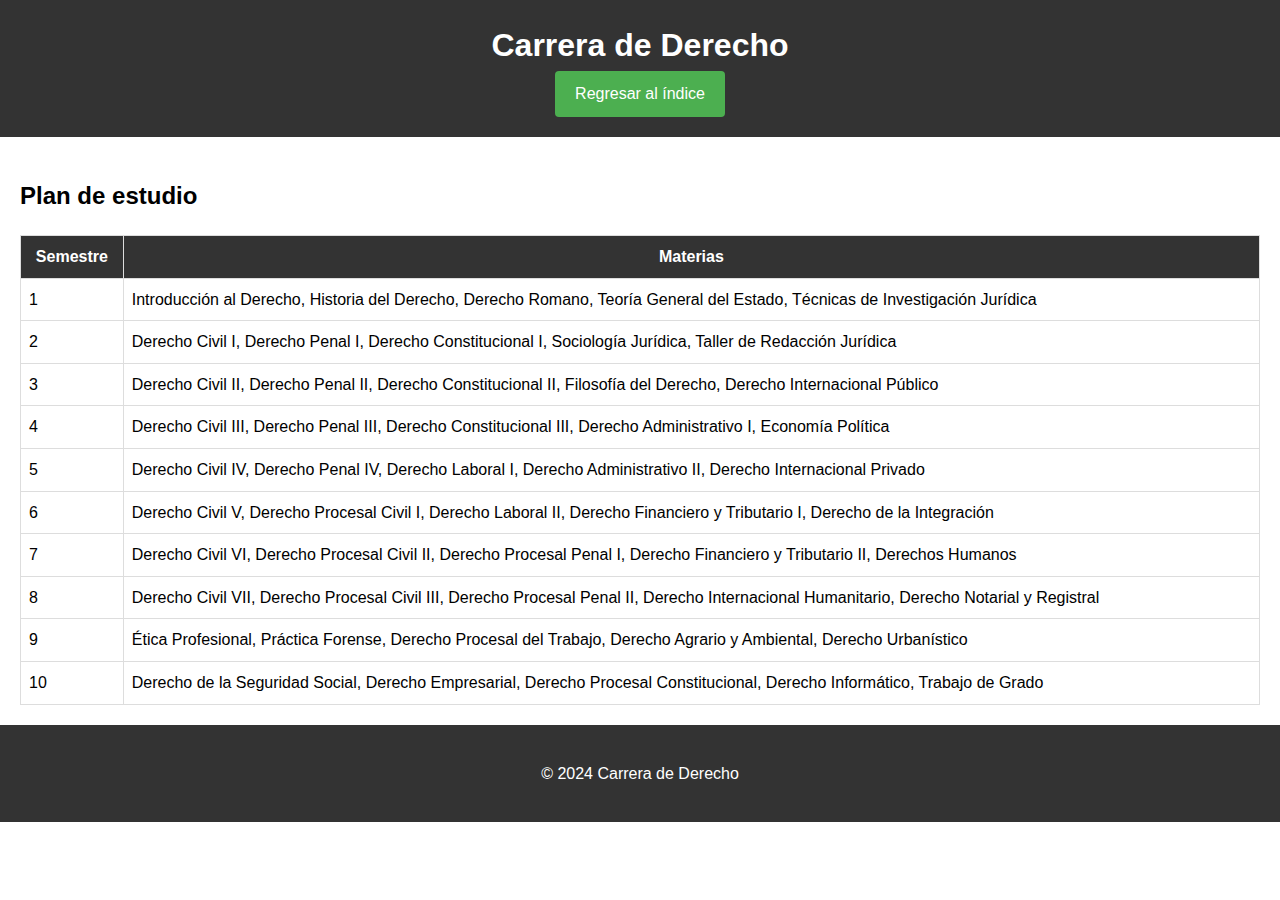
<file: pages/Derecho.html>
<!DOCTYPE html>
<html lang="es">
<head>
    <meta charset="UTF-8">
    <meta name="viewport" content="width=device-width, initial-scale=1.0">
    <title>Carrera de Derecho - Pensum y Materias</title>
    <link rel="stylesheet" href="/styles/Derecho.css">
</head>
<body>
    <header>
        <h1>Carrera de Derecho</h1>
        <!-- Botón de regresar al índice -->
        <a href="/index.html" class="boton-regresar">Regresar al índice</a>
    </header>
    <main>
        <section id="pensum">
            <h2>Plan de estudio</h2>
            <table>
                <tr>
                    <th>Semestre</th>
                    <th>Materias</th>
                </tr>
                <tr>
                    <td>1</td>
                    <td>Introducción al Derecho, Historia del Derecho, Derecho Romano, Teoría General del Estado, Técnicas de Investigación Jurídica</td>
                </tr>
                <tr>
                    <td>2</td>
                    <td>Derecho Civil I, Derecho Penal I, Derecho Constitucional I, Sociología Jurídica, Taller de Redacción Jurídica</td>
                </tr>
                <tr>
                    <td>3</td>
                    <td>Derecho Civil II, Derecho Penal II, Derecho Constitucional II, Filosofía del Derecho, Derecho Internacional Público</td>
                </tr>
                <tr>
                    <td>4</td>
                    <td>Derecho Civil III, Derecho Penal III, Derecho Constitucional III, Derecho Administrativo I, Economía Política</td>
                </tr>
                <tr>
                    <td>5</td>
                    <td>Derecho Civil IV, Derecho Penal IV, Derecho Laboral I, Derecho Administrativo II, Derecho Internacional Privado</td>
                </tr>
                <tr>
                    <td>6</td>
                    <td>Derecho Civil V, Derecho Procesal Civil I, Derecho Laboral II, Derecho Financiero y Tributario I, Derecho de la Integración</td>
                </tr>
                <tr>
                    <td>7</td>
                    <td>Derecho Civil VI, Derecho Procesal Civil II, Derecho Procesal Penal I, Derecho Financiero y Tributario II, Derechos Humanos</td>
                </tr>
                <tr>
                    <td>8</td>
                    <td>Derecho Civil VII, Derecho Procesal Civil III, Derecho Procesal Penal II, Derecho Internacional Humanitario, Derecho Notarial y Registral</td>
                </tr>
                <tr>
                    <td>9</td>
                    <td>Ética Profesional, Práctica Forense, Derecho Procesal del Trabajo, Derecho Agrario y Ambiental, Derecho Urbanístico</td>
                </tr>
                <tr>
                    <td>10</td>
                    <td>Derecho de la Seguridad Social, Derecho Empresarial, Derecho Procesal Constitucional, Derecho Informático, Trabajo de Grado</td>
                </tr>
            </table>
        </section>
    </main>
    <footer>
        <p>&copy; 2024 Carrera de Derecho</p>
    </footer>
</body>
</html>
</file>
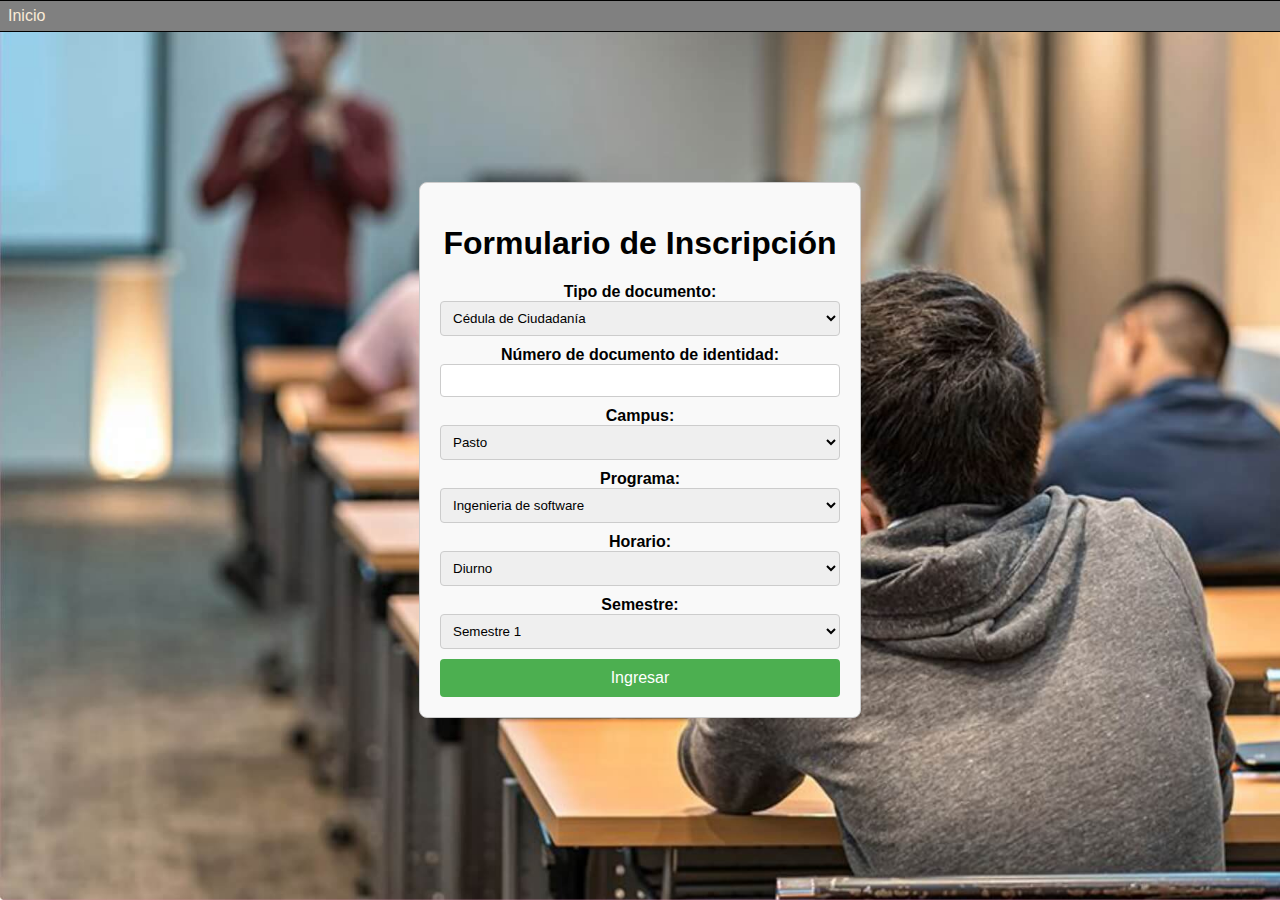
<file: pages/Formulario.html>
<!DOCTYPE html>
<html lang="es">
<head>
  <meta charset="UTF-8">
  <meta name="viewport" content="width=device-width, initial-scale=1.0">
  <title>Formulario de Inscripción</title>
  <link rel="stylesheet" href="/styles/Formulario.css">

</head>
<body>
  <nav class="nav-inicio">
    <a href="/index.html" style="text-decoration: none; color: antiquewhite;">Inicio</a></li>
  </nav>

  <form action="#" method="POST">
    <h1>Formulario de Inscripción</h1>

    <label for="tipo_documento">Tipo de documento:</label><br>
    <select id="tipo_documento" name="tipo_documento">
      <option value="CC">Cédula de Ciudadanía</option>
      <option value="CC">Cédula de Extranjeria</option>
      <option value="CC">Targeta de indentidad</option>
      <option value="CC">Pasaporte</option>
    </select><br>

    <label for="numero_documento">Número de documento de identidad:</label><br>
    <input type="text" id="numero_documento" name="numero_documento" placeholder=" " required><br>

    <label for="campus">Campus:</label><br>
    <select id="campus" name="campus">
      <option value="campus1">Pasto</option>
      <option value="campus2">Medellin</option>
      <option value="campus2">Santa Martha</option>

    </select><br>

    <label for="programa">Programa:</label><br>
    <select id="programa" name="programa">
      <option value="programa1">Ingenieria de software</option>
      <option value="programa2">Derecho</option>
      <option value="programa2">Medicina</option>
      <option value="programa2">Enfermeria</option>
    </select><br>

    <label for="horario">Horario:</label><br>
    <select id="horario" name="horario">
      <option value="horario1">Diurno</option>
      <option value="horario2">Nocturno</option>
    </select><br>

    <label for="semestre">Semestre:</label><br>
    <select id="semestre" name="semestre">
      <option value="semestre1">Semestre 1</option>
      <option value="semestre2">Semestre 2</option>
      <option value="semestre2">Semestre 3</option>
      <option value="semestre2">Semestre 4</option>
      <option value="semestre2">Semestre 5</option>
      <option value="semestre2">Semestre 6</option>
      <option value="semestre2">Semestre 7</option>
      <option value="semestre2">Semestre 8</option>
      <option value="semestre2">Semestre 9</option>
      <option value="semestre2">Semestre 10</option>
    </select><br>

    <input type="submit" value="Ingresar">
  </form>
</body>
</html>
</file>
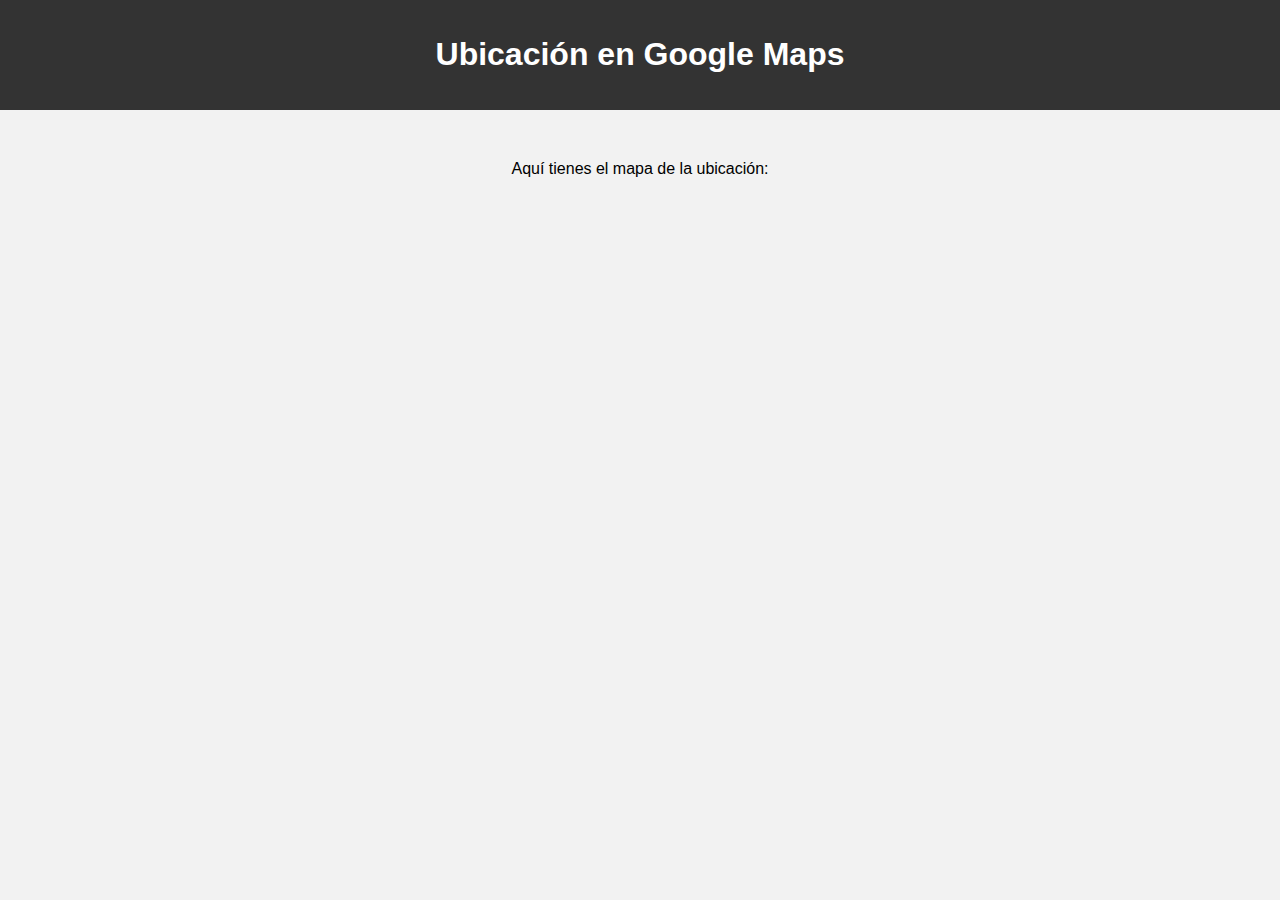
<file: pages/mapaGoogle.html>
<!DOCTYPE html>
<html lang="es">
<head>
    <meta charset="UTF-8">
    <meta name="viewport" content="width=device-width, initial-scale=1.0">
    <title>Ubicación en Google Maps</title>
    <link rel="stylesheet" href="/styles/mapa.css">
</head>
<body>

<header>
    <h1>Ubicación en Google Maps</h1>
</header>

<main>
    <p>Aquí tienes el mapa de la ubicación:</p>
    <div class="map-container">
        <iframe
            width="600"
            height="450"
            style="border:0"
            loading="lazy"
            allowfullscreen
            src="https://www.google.com/maps/embed?pb=!1m18!1m12!1m3!1d7947.222230394912!2d-77.282321475245!3d1.2133050832853162!2m3!1f0!2f0!3f0!3m2!1i1024!2i768!4f13.1!3m3!1m2!1s0x92bbae3b8b202291%3A0xfbd3626355ff5d0a!2sPasto%2C%20Nari%C3%B1o%2C%20Colombia!5e0!3m2!1sen!2sus!4v1660024114723!5m2!1sen!2sus">
        </iframe>
    </div>
</main>

</body>
</html>
</file>
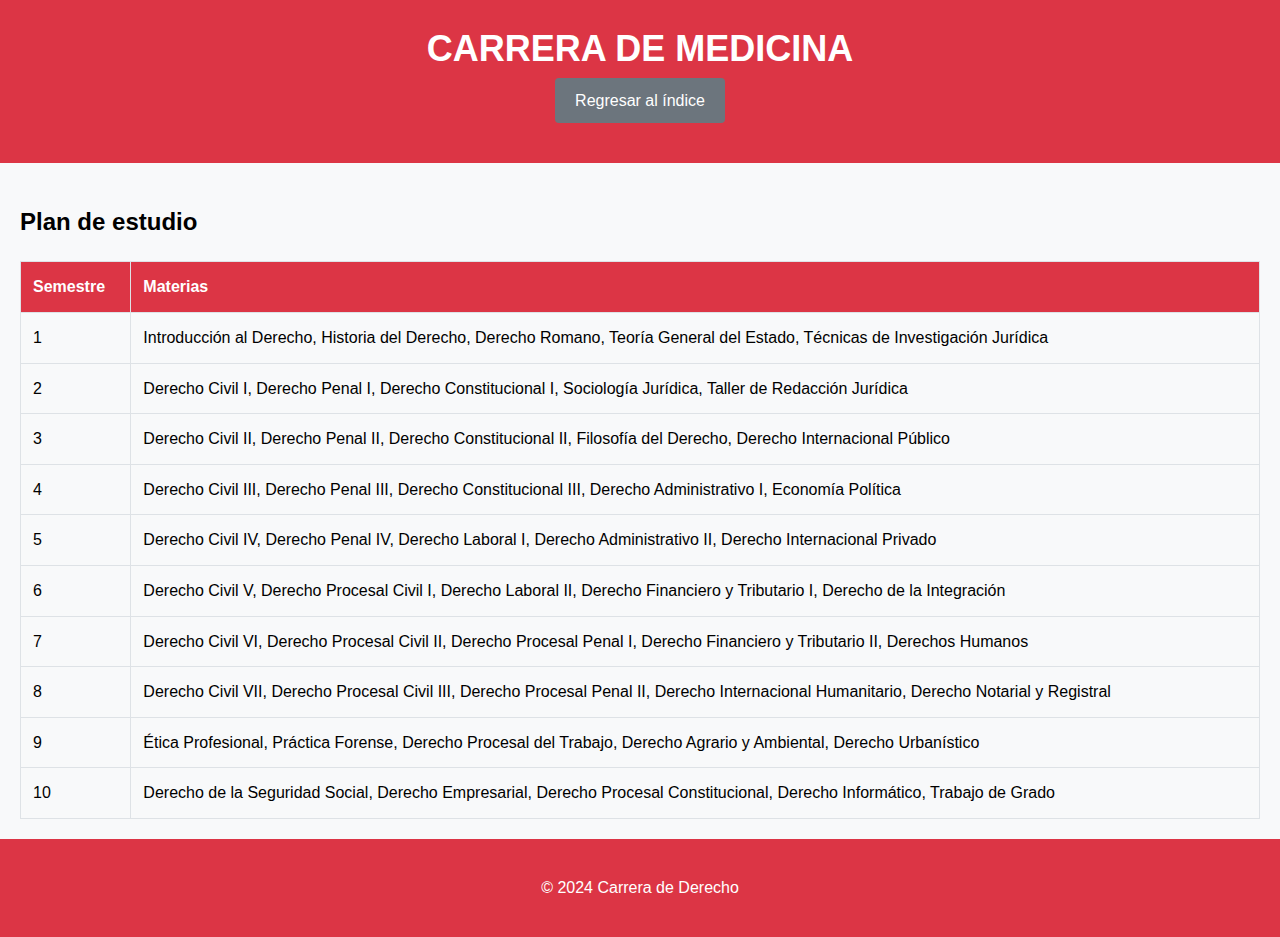
<file: pages/Medicina.html>
<!DOCTYPE html>
<html lang="es">
<head>
    <meta charset="UTF-8">
    <meta name="viewport" content="width=device-width, initial-scale=1.0">
    <title>Carrera de Medicina</title>
    <link rel="stylesheet" href="/styles/medicina.css">
</head>
<body>
    <header>
        <h1>Carrera de Medicina</h1>
        <!-- Botón de regresar al índice -->
        <a href="/index.html" class="boton-regresar">Regresar al índice</a>
    </header>
    <main>
        <section id="pensum">
            <h2>Plan de estudio</h2>
            <table>
                <tr>
                    <th>Semestre</th>
                    <th>Materias</th>
                </tr>
                <tr>
                    <td>1</td>
                    <td>Introducción al Derecho, Historia del Derecho, Derecho Romano, Teoría General del Estado, Técnicas de Investigación Jurídica</td>
                </tr>
                <tr>
                    <td>2</td>
                    <td>Derecho Civil I, Derecho Penal I, Derecho Constitucional I, Sociología Jurídica, Taller de Redacción Jurídica</td>
                </tr>
                <tr>
                    <td>3</td>
                    <td>Derecho Civil II, Derecho Penal II, Derecho Constitucional II, Filosofía del Derecho, Derecho Internacional Público</td>
                </tr>
                <tr>
                    <td>4</td>
                    <td>Derecho Civil III, Derecho Penal III, Derecho Constitucional III, Derecho Administrativo I, Economía Política</td>
                </tr>
                <tr>
                    <td>5</td>
                    <td>Derecho Civil IV, Derecho Penal IV, Derecho Laboral I, Derecho Administrativo II, Derecho Internacional Privado</td>
                </tr>
                <tr>
                    <td>6</td>
                    <td>Derecho Civil V, Derecho Procesal Civil I, Derecho Laboral II, Derecho Financiero y Tributario I, Derecho de la Integración</td>
                </tr>
                <tr>
                    <td>7</td>
                    <td>Derecho Civil VI, Derecho Procesal Civil II, Derecho Procesal Penal I, Derecho Financiero y Tributario II, Derechos Humanos</td>
                </tr>
                <tr>
                    <td>8</td>
                    <td>Derecho Civil VII, Derecho Procesal Civil III, Derecho Procesal Penal II, Derecho Internacional Humanitario, Derecho Notarial y Registral</td>
                </tr>
                <tr>
                    <td>9</td>
                    <td>Ética Profesional, Práctica Forense, Derecho Procesal del Trabajo, Derecho Agrario y Ambiental, Derecho Urbanístico</td>
                </tr>
                <tr>
                    <td>10</td>
                    <td>Derecho de la Seguridad Social, Derecho Empresarial, Derecho Procesal Constitucional, Derecho Informático, Trabajo de Grado</td>
                </tr>
            </table>
        </section>
    </main>
    <footer>
        <p>&copy; 2024 Carrera de Derecho</p>
    </footer>
</body>
</html>
</file>
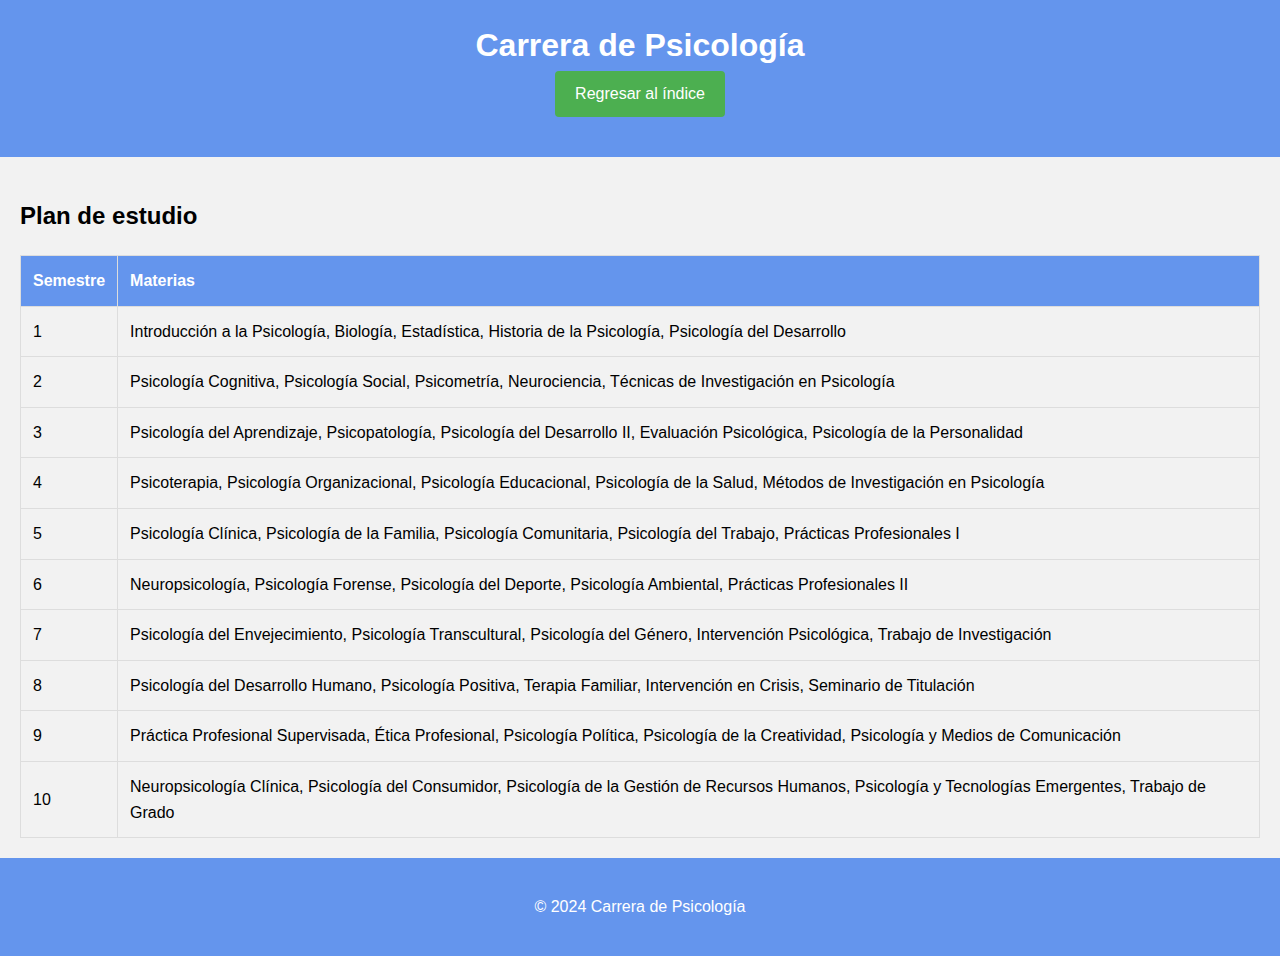
<file: pages/psicologia.html>
<!DOCTYPE html>
<html lang="es">
<head>
    <meta charset="UTF-8">
    <meta name="viewport" content="width=device-width, initial-scale=1.0">
    <title>Carrera de Psicología - Pensum y Materias</title>
    <link rel="stylesheet" href="/styles/psicologia.css">
</head>
<body>
    <header>
        <h1>Carrera de Psicología</h1>
        <!-- Botón de regresar al índice -->
        <a href="/index.html" class="boton-regresar">Regresar al índice</a>
    </header>
    <main>
        <section id="pensum">
            <h2>Plan de estudio</h2>
            <table>
                <tr>
                    <th>Semestre</th>
                    <th>Materias</th>
                </tr>
                <tr>
                    <td>1</td>
                    <td>Introducción a la Psicología, Biología, Estadística, Historia de la Psicología, Psicología del Desarrollo</td>
                </tr>
                <tr>
                    <td>2</td>
                    <td>Psicología Cognitiva, Psicología Social, Psicometría, Neurociencia, Técnicas de Investigación en Psicología</td>
                </tr>
                <tr>
                    <td>3</td>
                    <td>Psicología del Aprendizaje, Psicopatología, Psicología del Desarrollo II, Evaluación Psicológica, Psicología de la Personalidad</td>
                </tr>
                <tr>
                    <td>4</td>
                    <td>Psicoterapia, Psicología Organizacional, Psicología Educacional, Psicología de la Salud, Métodos de Investigación en Psicología</td>
                </tr>
                <tr>
                    <td>5</td>
                    <td>Psicología Clínica, Psicología de la Familia, Psicología Comunitaria, Psicología del Trabajo, Prácticas Profesionales I</td>
                </tr>
                <tr>
                    <td>6</td>
                    <td>Neuropsicología, Psicología Forense, Psicología del Deporte, Psicología Ambiental, Prácticas Profesionales II</td>
                </tr>
                <tr>
                    <td>7</td>
                    <td>Psicología del Envejecimiento, Psicología Transcultural, Psicología del Género, Intervención Psicológica, Trabajo de Investigación</td>
                </tr>
                <tr>
                    <td>8</td>
                    <td>Psicología del Desarrollo Humano, Psicología Positiva, Terapia Familiar, Intervención en Crisis, Seminario de Titulación</td>
                </tr>
                <tr>
                    <td>9</td>
                    <td>Práctica Profesional Supervisada, Ética Profesional, Psicología Política, Psicología de la Creatividad, Psicología y Medios de Comunicación</td>
                </tr>
                <tr>
                    <td>10</td>
                    <td>Neuropsicología Clínica, Psicología del Consumidor, Psicología de la Gestión de Recursos Humanos, Psicología y Tecnologías Emergentes, Trabajo de Grado</td>
                </tr>
            </table>
        </section>
    </main>
    <footer>
        <p>&copy; 2024 Carrera de Psicología</p>
    </footer>
</body>
</html>
</file>
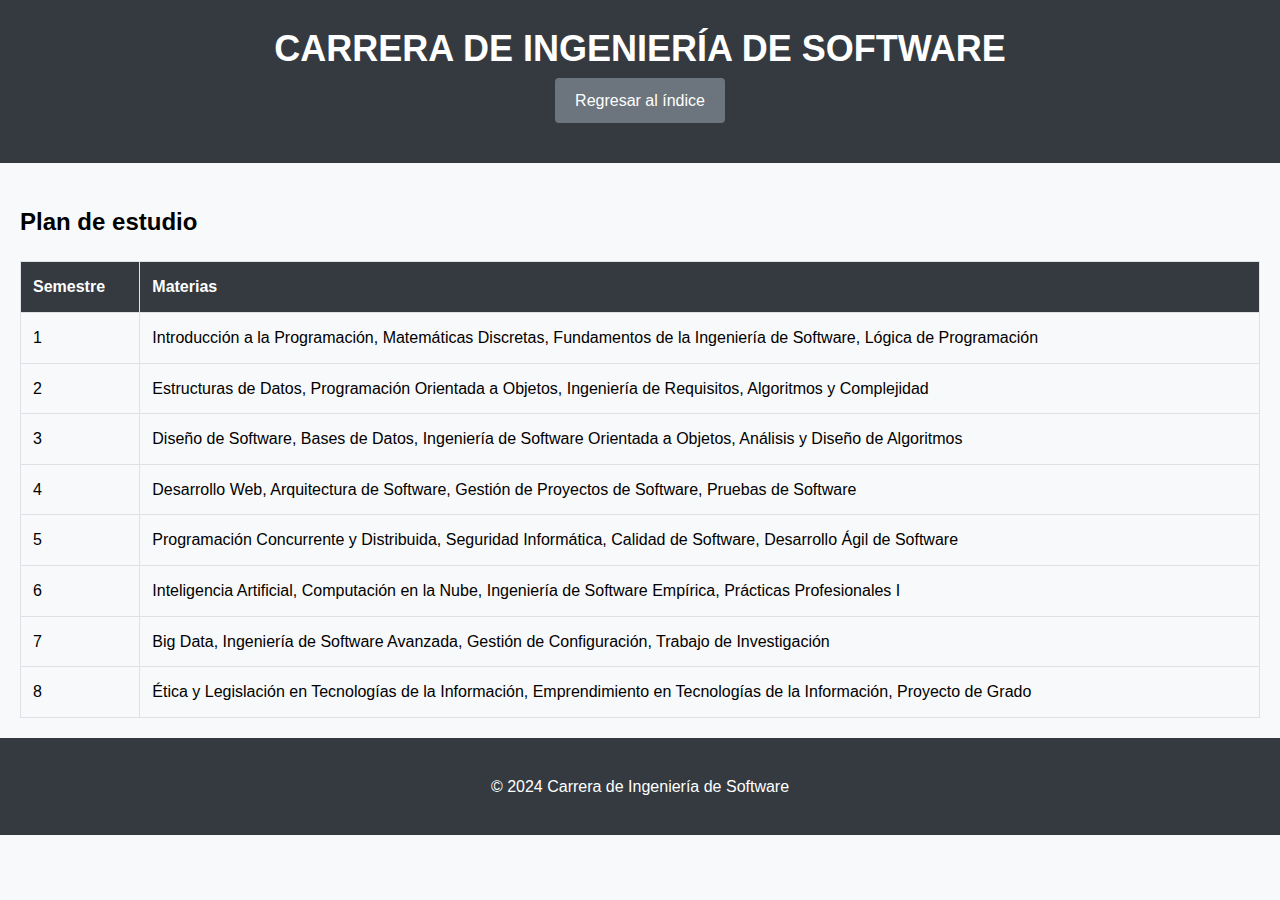
<file: pages/software.html>
<!DOCTYPE html>
<html lang="es">
<head>
    <meta charset="UTF-8">
    <meta name="viewport" content="width=device-width, initial-scale=1.0">
    <title>Carrera de Ingeniería de Software - Pensum y Materias</title>
    <link rel="stylesheet" href="/styles/software.css">
</head>
<body>
    <header>
        <h1>Carrera de Ingeniería de Software</h1>
        <!-- Botón de regresar al índice -->
        <a href="/index.html" class="boton-regresar">Regresar al índice</a>
    </header>
    <main>
        <section id="pensum">
            <h2>Plan de estudio</h2>
            <table>
                <tr>
                    <th>Semestre</th>
                    <th>Materias</th>
                </tr>
                <tr>
                    <td>1</td>
                    <td>Introducción a la Programación, Matemáticas Discretas, Fundamentos de la Ingeniería de Software, Lógica de Programación</td>
                </tr>
                <tr>
                    <td>2</td>
                    <td>Estructuras de Datos, Programación Orientada a Objetos, Ingeniería de Requisitos, Algoritmos y Complejidad</td>
                </tr>
                <tr>
                    <td>3</td>
                    <td>Diseño de Software, Bases de Datos, Ingeniería de Software Orientada a Objetos, Análisis y Diseño de Algoritmos</td>
                </tr>
                <tr>
                    <td>4</td>
                    <td>Desarrollo Web, Arquitectura de Software, Gestión de Proyectos de Software, Pruebas de Software</td>
                </tr>
                <tr>
                    <td>5</td>
                    <td>Programación Concurrente y Distribuida, Seguridad Informática, Calidad de Software, Desarrollo Ágil de Software</td>
                </tr>
                <tr>
                    <td>6</td>
                    <td>Inteligencia Artificial, Computación en la Nube, Ingeniería de Software Empírica, Prácticas Profesionales I</td>
                </tr>
                <tr>
                    <td>7</td>
                    <td>Big Data, Ingeniería de Software Avanzada, Gestión de Configuración, Trabajo de Investigación</td>
                </tr>
                <tr>
                    <td>8</td>
                    <td>Ética y Legislación en Tecnologías de la Información, Emprendimiento en Tecnologías de la Información, Proyecto de Grado</td>
                </tr>
            </table>
        </section>
    </main>
    <footer>
        <p>&copy; 2024 Carrera de Ingeniería de Software</p>
    </footer>
</body>
</html>
</file>
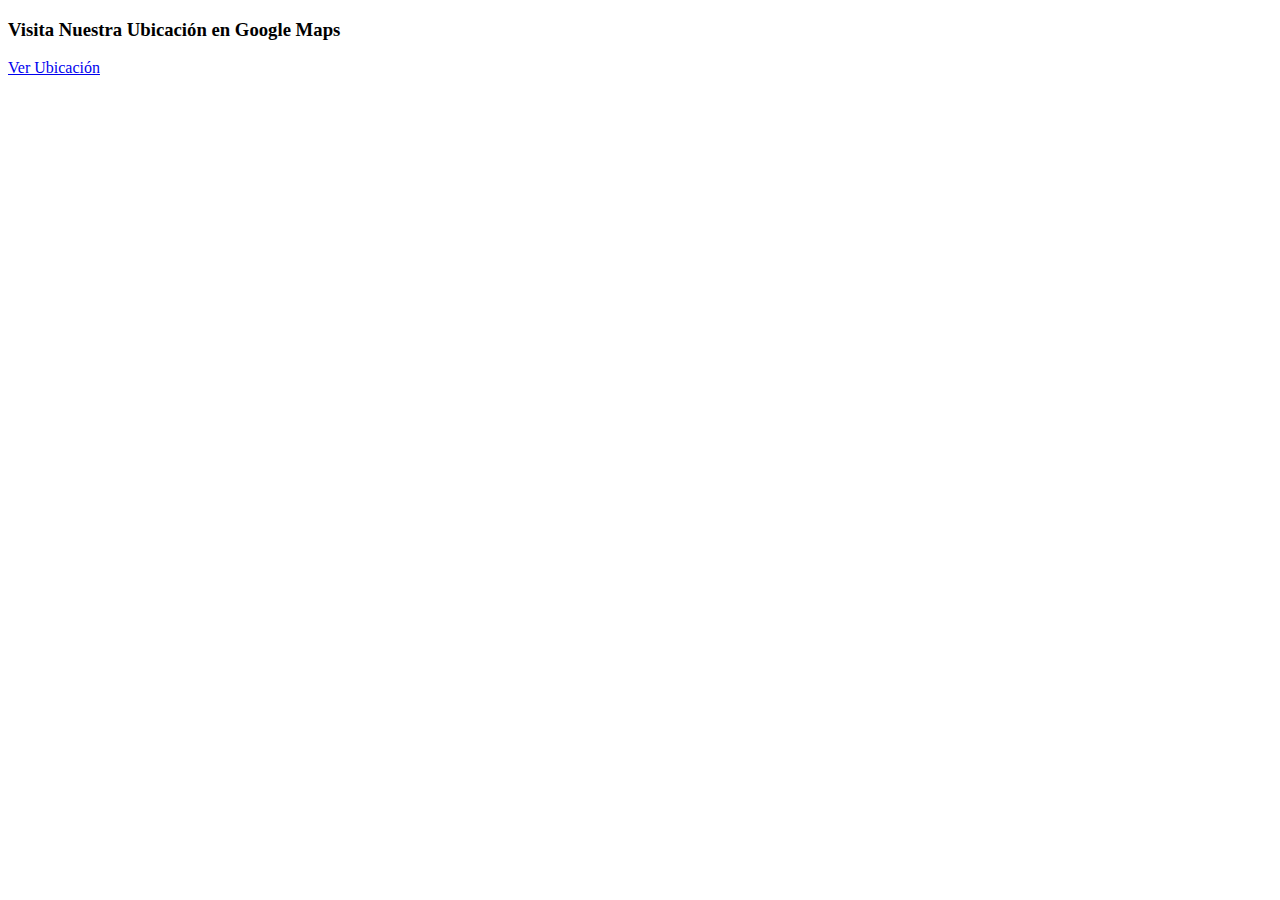
<file: pages/ubicacion.html>
<!DOCTYPE html>
<html>
<head>
    <title>Enlace a Google Maps</title>
</head>
<body>

<h3>Visita Nuestra Ubicación en Google Maps</h3>
<a href="https://www.google.com/maps?q=LATITUD,LONGITUD" target="_blank">Ver Ubicación</a>

</body>
</html>
</file>
<file: styles/Derecho.css>
body {
    font-family: Arial, sans-serif;
    margin: 0;
    padding: 0;
    line-height: 1.6;
}

header {
    background-color: #333;
    color: #fff;
    padding: 20px;
    text-align: center;
}

h1 {
    margin: 0;
}

main {
    padding: 20px;
}

table {
    width: 100%;
    border-collapse: collapse;
}

th, td {
    border: 1px solid #ddd;
    padding: 8px;
}

th {
    background-color: #333;
    color: #fff;
}

/* Estilos para el botón de regresar */
.boton-regresar {
    display: inline-block;
    background-color: #4CAF50;
    color: white;
    padding: 10px 20px;
    text-align: center;
    text-decoration: none;
    border-radius: 4px;
    transition: background-color 0.3s;
}

.boton-regresar:hover {
    background-color: #45a049;
}

footer {
    background-color: #333;
    color: #fff;
    padding: 20px;
    text-align: center;
}
</file>
<file: styles/Formulario.css>
body {
  font-family: Arial, sans-serif;
  margin: 0;
  padding: 0;
  display: flex;
  justify-content: center;
  align-items: center;
  height: 100vh;
  background-image: url('/img/Formulario-background.jpeg');
  background-size: cover;
}

form {
  width: 400px;
  padding: 20px;
  border: 1px solid #ccc;
  border-radius: 8px;
  background-color: #f9f9f9;
  text-align: center; 
}

h1 {
  text-align: center;
}

label {
  font-weight: bold;
}

input[type="text"],
select {
  width: 100%;
  padding: 8px;
  margin-bottom: 10px;
  border: 1px solid #ccc;
  border-radius: 4px;
  box-sizing: border-box;
}

input[type="submit"] {
  width: 100%;
  padding: 10px;
  border: none;
  border-radius: 4px;
  background-color: #4CAF50;
  color: white;
  font-size: 16px;
  cursor: pointer;
}

input[type="submit"]:hover {
  background-color: #45a049;
}
.nav-inicio {
  background-color: gray;
  position: fixed;
  top: 0;
  border: solid 1px black;
  width: 100%;
  height: 30px;
  display: flex;
  justify-content: baseline;
  align-items: center; 
  justify-content: baseline;
}
.nav-inicio a{
  margin-left: 8px;
}
</file>
<file: styles/mapa.css>
body {
    font-family: 'Arial', sans-serif;
    margin: 0;
    padding: 0;
    background-color: #f2f2f2; 
}

header {
    background-color: #333; 
    color: #fff; 
    text-align: center;
    padding: 15px 0;
}

main {
    text-align: center;
    margin: 50px;
}

.map-container {
    width: 100%;
    max-width: 800px; 
    margin: 0 auto; 
}
</file>
<file: styles/medicina.css>
body {
    font-family: 'Arial', sans-serif;
    margin: 0;
    padding: 0;
    line-height: 1.6;
    background-color: #f8f9fa;
}

header {
    background-color: #dc3545;
    color: #fff;
    padding: 20px;
    text-align: center;
}

h1 {
    margin: 0;
    font-size: 36px;
    text-transform: uppercase;
}

main {
    padding: 20px;
}

table {
    width: 100%;
    border-collapse: collapse;
    margin-top: 20px;
}

th, td {
    border: 1px solid #dee2e6;
    padding: 12px;
    text-align: left;
}

th {
    background-color: #dc3545;
    color: #fff;
}

/* Estilos para el botón de regresar */
.boton-regresar {
    display: inline-block;
    background-color: #6c757d;
    color: white;
    padding: 10px 20px;
    text-align: center;
    text-decoration: none;
    border-radius: 4px;
    transition: background-color 0.3s;
    margin-bottom: 20px;
}

.boton-regresar:hover {
    background-color: #5a6268;
}

footer {
    background-color: #dc3545;
    color: #fff;
    padding: 20px;
    text-align: center;
}
</file>
<file: styles/psicologia.css>
body {
    font-family: 'Segoe UI', Tahoma, Geneva, Verdana, sans-serif;
    margin: 0;
    padding: 0;
    line-height: 1.6;
    background-color: #f2f2f2;
}

header {
    background-color: #6495ED;
    color: #fff;
    padding: 20px;
    text-align: center;
}

h1 {
    margin: 0;
    font-size: 32px;
}

main {
    padding: 20px;
}

table {
    width: 100%;
    border-collapse: collapse;
    margin-top: 20px;
}

th, td {
    border: 1px solid #ddd;
    padding: 12px;
    text-align: left;
}

th {
    background-color: #6495ED;
    color: #fff;
}

/* Estilos para el botón de regresar */
.boton-regresar {
    display: inline-block;
    background-color: #4CAF50;
    color: white;
    padding: 10px 20px;
    text-align: center;
    text-decoration: none;
    border-radius: 4px;
    transition: background-color 0.3s;
    margin-bottom: 20px;
}

.boton-regresar:hover {
    background-color: #45a049;
}

footer {
    background-color: #6495ED;
    color: #fff;
    padding: 20px;
    text-align: center;
}
</file>
<file: styles/software.css>
/* Estilos generales */
body {
    font-family: 'Roboto', Arial, sans-serif;
    margin: 0;
    padding: 0;
    line-height: 1.6;
    background-color: #f8f9fa;
}

header {
    background-color: #343a40;
    color: #fff;
    padding: 20px;
    text-align: center;
}

h1 {
    margin: 0;
    font-size: 36px;
    text-transform: uppercase;
}

main {
    padding: 20px;
}

table {
    width: 100%;
    border-collapse: collapse;
    margin-top: 20px;
}

th, td {
    border: 1px solid #dee2e6;
    padding: 12px;
    text-align: left;
}

th {
    background-color: #343a40;
    color: #fff;
}

/* Estilos para el botón de regresar */
.boton-regresar {
    display: inline-block;
    background-color: #6c757d;
    color: white;
    padding: 10px 20px;
    text-align: center;
    text-decoration: none;
    border-radius: 4px;
    transition: background-color 0.3s;
    margin-bottom: 20px;
}

.boton-regresar:hover {
    background-color: #5a6268;
}

footer {
    background-color: #343a40;
    color: #fff;
    padding: 20px;
    text-align: center;
}
</file>
